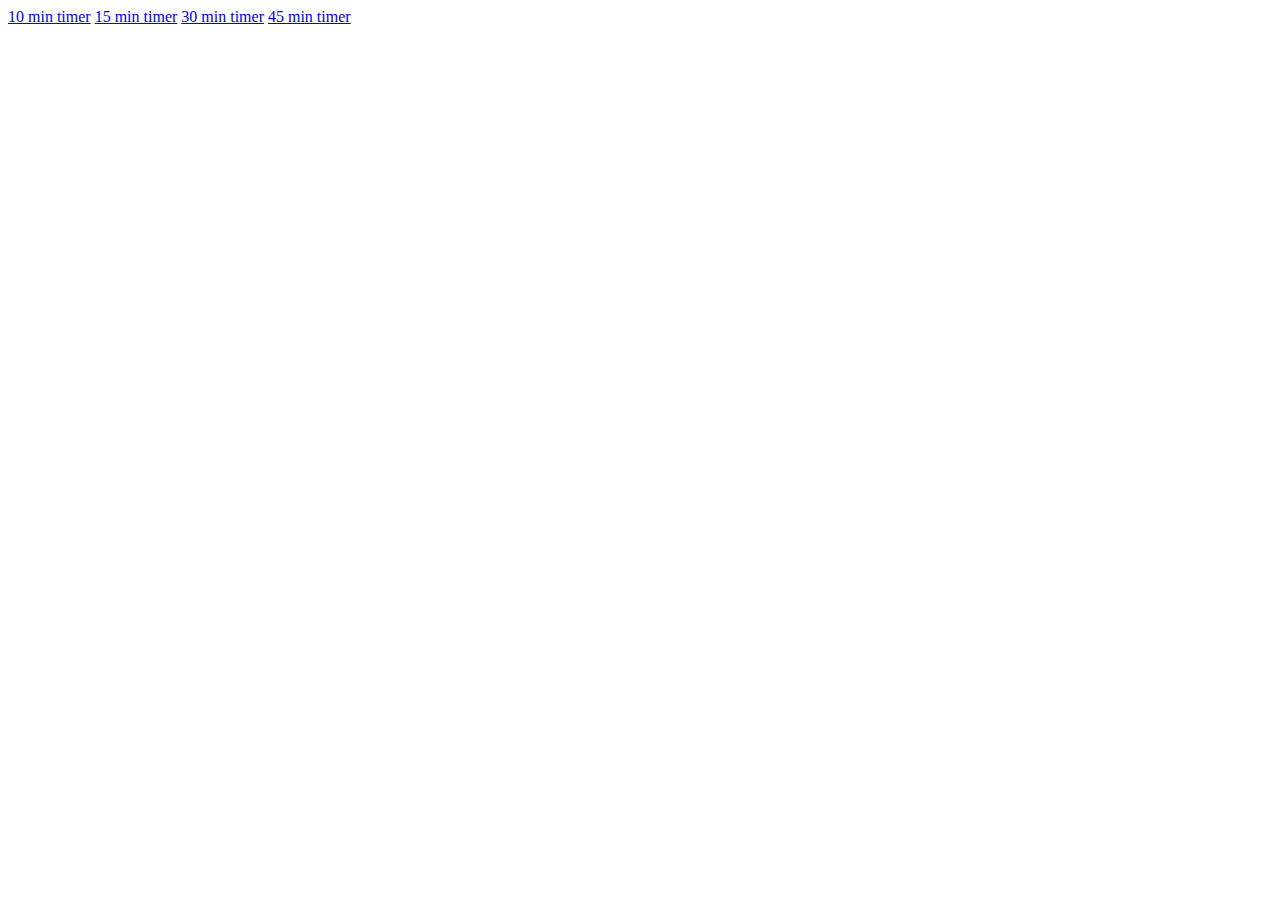
<file: index.html>
<!DOCTYPE html>
<html lang="en">
<head>
  <meta charset="UTF-8">
  <meta name="viewport" content="width=device-width, initial-scale=1.0">
  <title>Document</title>
</head>
<body>
  <a href="./timers/10-min.html">10 min timer</a>
  <a href="./timers/15-min.html">15 min timer</a>
  <a href="./timers/30-min.html">30 min timer</a>
  <a href="./timers/45-min.html">45 min timer</a>
</body>
</html>
</file>
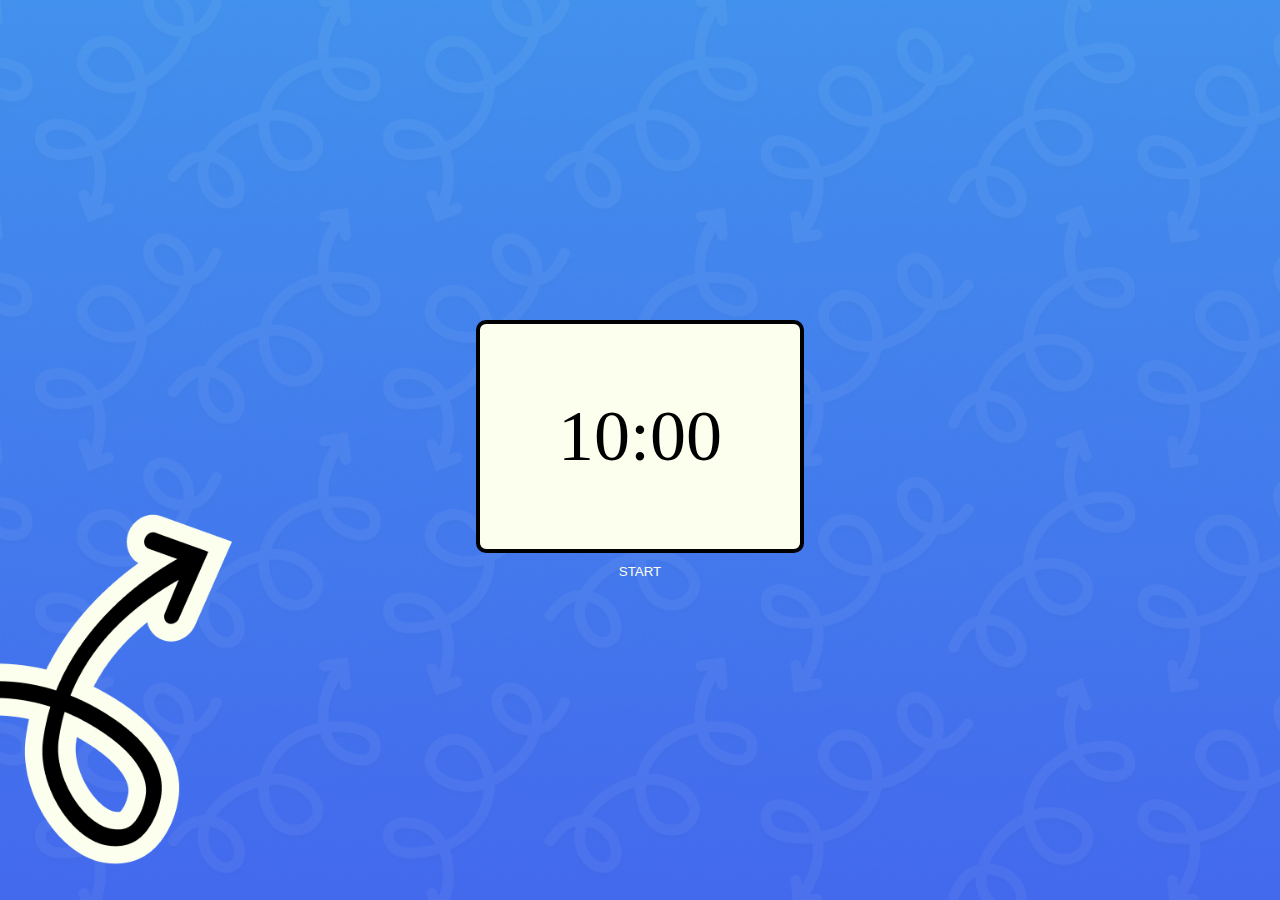
<file: 10-min.html>
<!DOCTYPE html>
<html lang="en">
<head>
    <meta charset="UTF-8">
    <meta name="viewport" content="width=device-width, initial-scale=1.0">
    <title>Countdown Timer</title>
    <link rel="stylesheet" type="text/css" href="./style.css">
</head>
<body>
  <div class="counter-container">
      <div id="time-until-date">10:00</div>
  </div>
  <button id="start-timer">START</button>
    <script src="ten.js"></script>
</body>
</html>
</file>
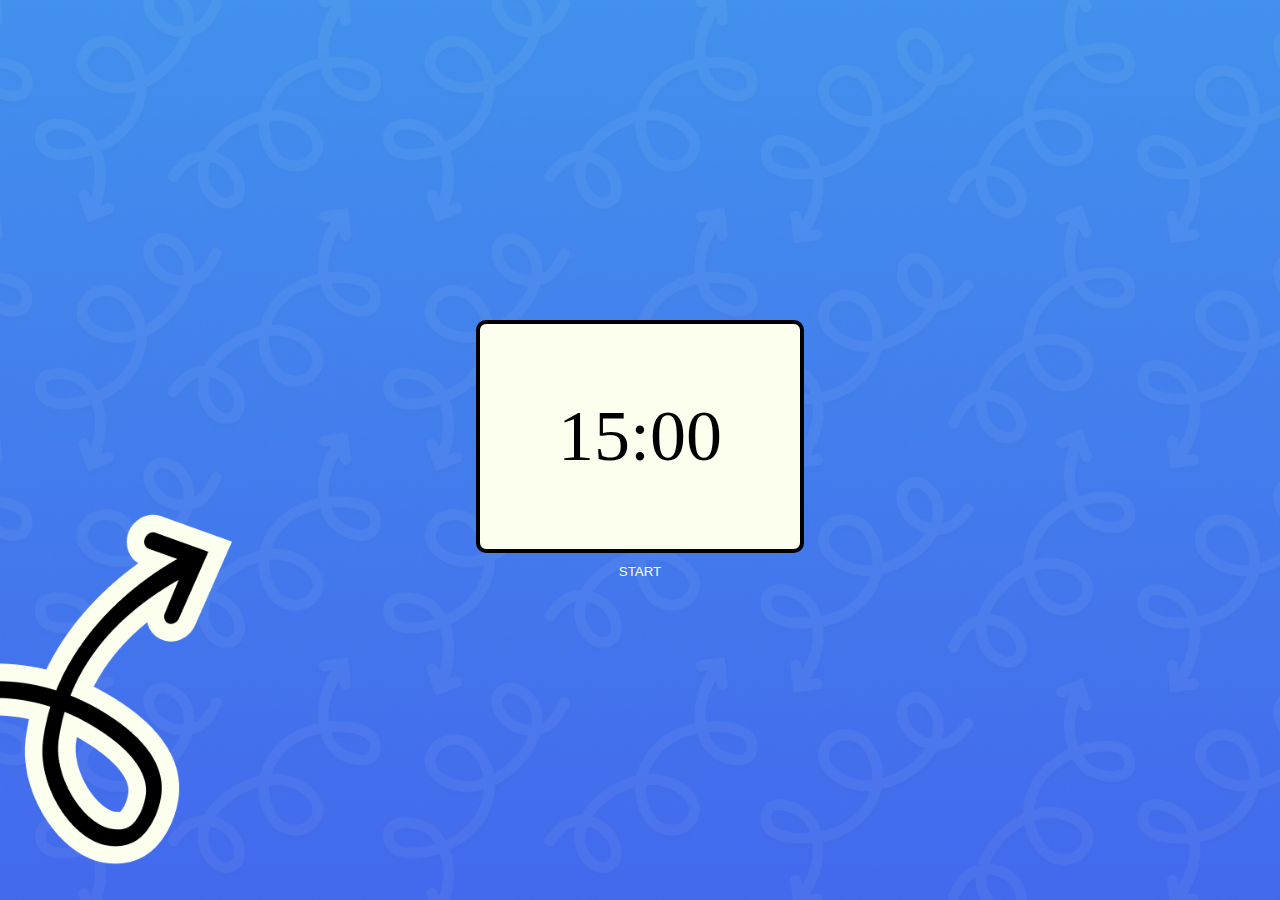
<file: 15-min.html>
<!DOCTYPE html>
<html lang="en">
<head>
    <meta charset="UTF-8">
    <meta name="viewport" content="width=device-width, initial-scale=1.0">
    <title>Countdown Timer</title>
    <link rel="stylesheet" type="text/css" href="./style.css">
</head>
<body>
  <div class="counter-container">
      <div id="time-until-date">15:00</div>
  </div>
  <button id="start-timer">START</button>
    <script src="script.js"></script>
</body>
</html>
</file>
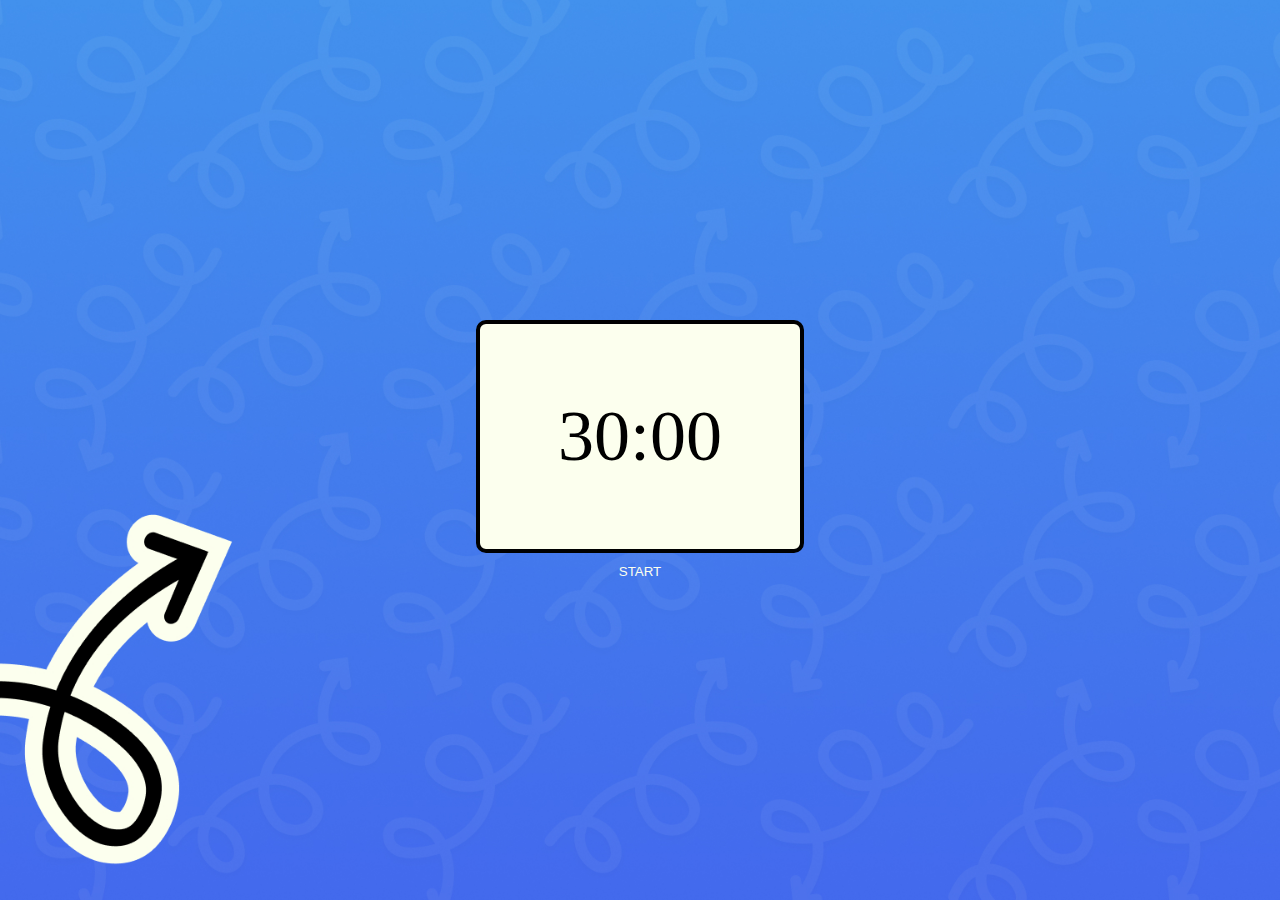
<file: 30-min.html>
<!DOCTYPE html>
<html lang="en">
<head>
    <meta charset="UTF-8">
    <meta name="viewport" content="width=device-width, initial-scale=1.0">
    <title>Countdown Timer</title>
    <link rel="stylesheet" type="text/css" href="./style.css">
</head>
<body>
  <div class="counter-container">
      <div id="time-until-date">30:00</div>
  </div>
  <button id="start-timer">START</button>
    <script src="30.js"></script>
</body>
</html>
</file>
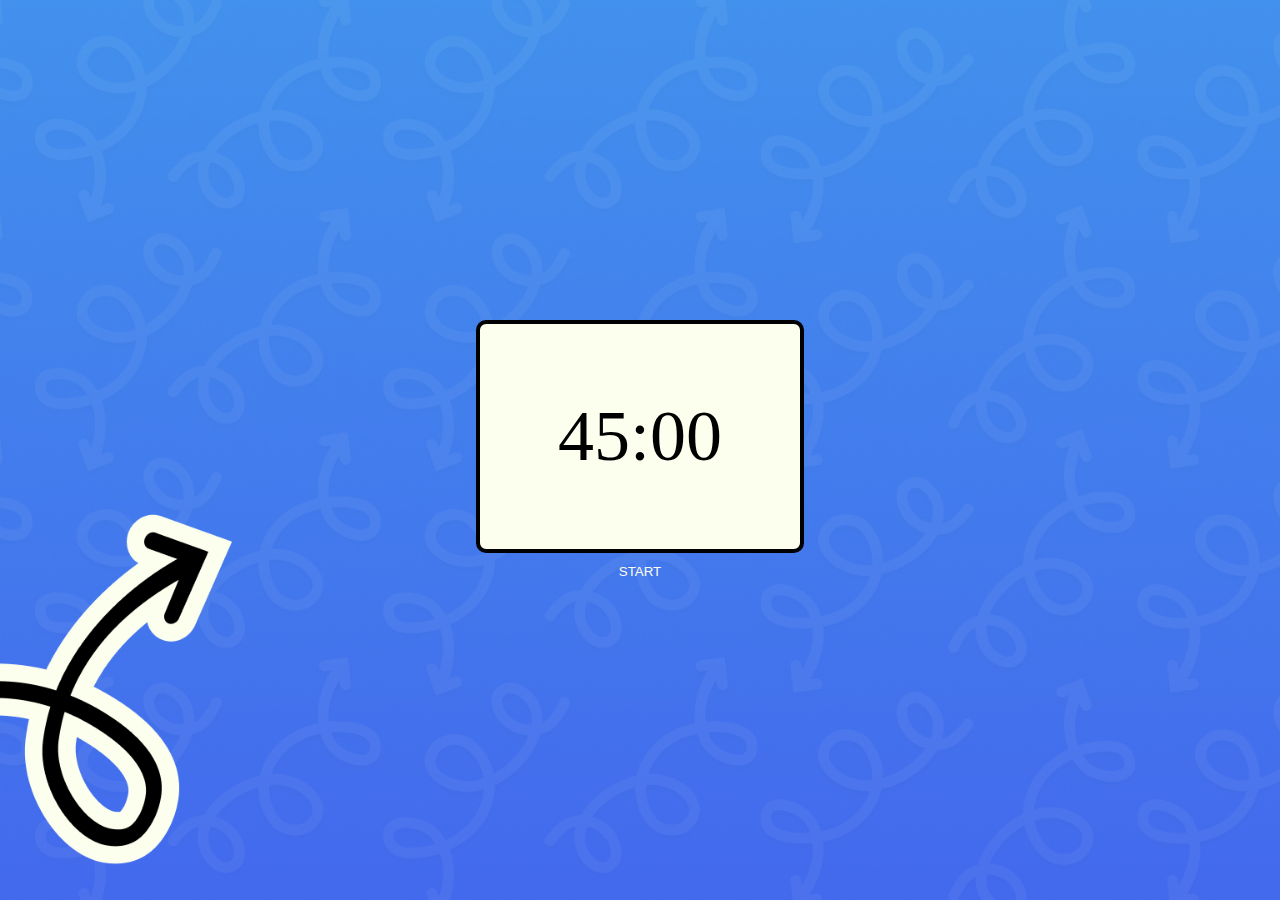
<file: 45-min.html>
<!DOCTYPE html>
<html lang="en">
<head>
    <meta charset="UTF-8">
    <meta name="viewport" content="width=device-width, initial-scale=1.0">
    <title>Countdown Timer</title>
    <link rel="stylesheet" type="text/css" href="./style.css">
</head>
<body>
  <div class="counter-container">
      <div id="time-until-date">45:00</div>
  </div>
  <button id="start-timer">START</button>
    <script src="45.js"></script>
</body>
</html>
</file>
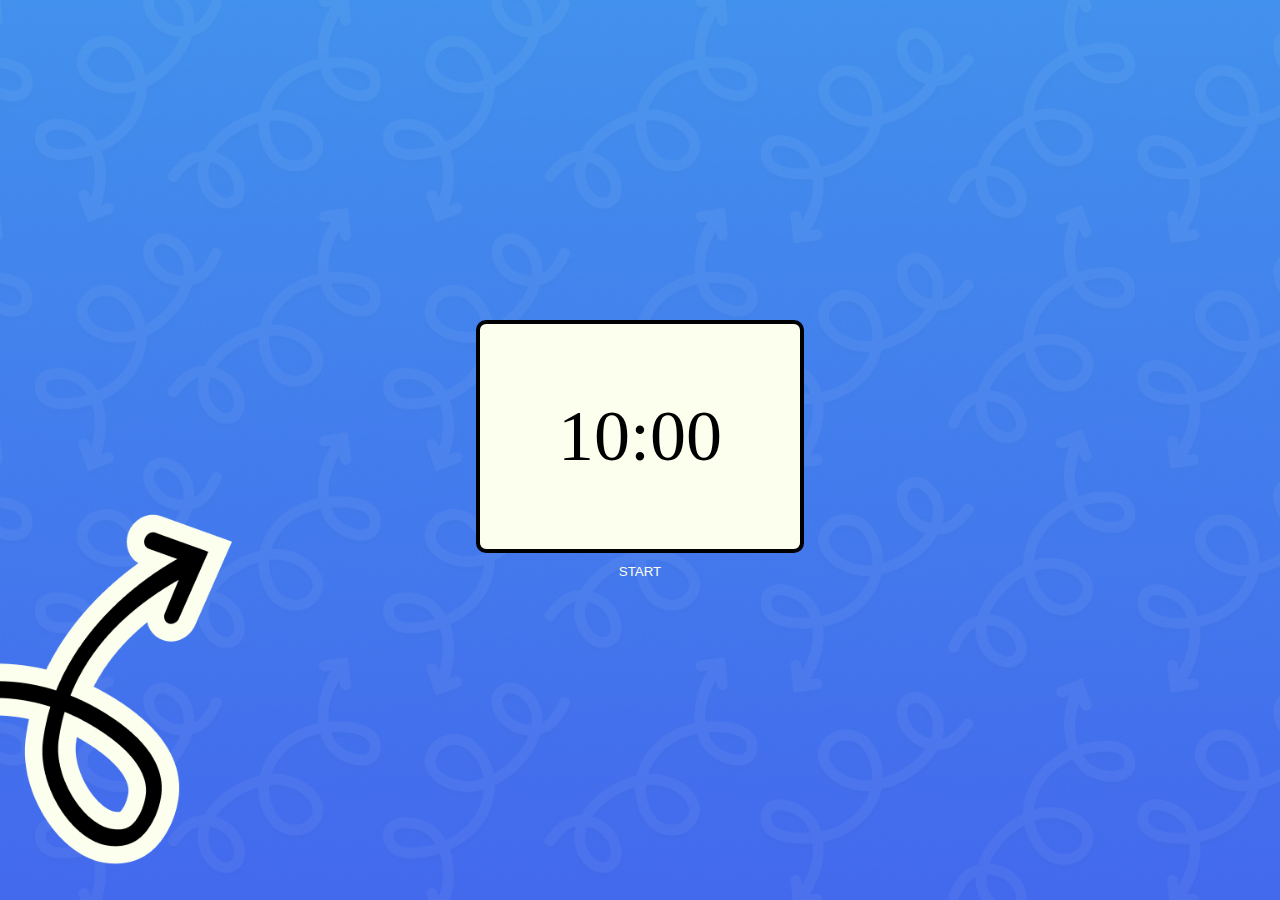
<file: timers/10-min.html>
<!DOCTYPE html>
<html lang="en">
<head>
    <meta charset="UTF-8">
    <meta name="viewport" content="width=device-width, initial-scale=1.0">
    <title>Countdown Timer</title>
    <link rel="stylesheet" type="text/css" href="../style.css">
</head>
<body>
  <div class="counter-container">
      <div id="time-until-date">10:00</div>
  </div>
  <button id="start-timer">START</button>
    <script src="../logics/ten.js"></script>
</body>
</html>
</file>
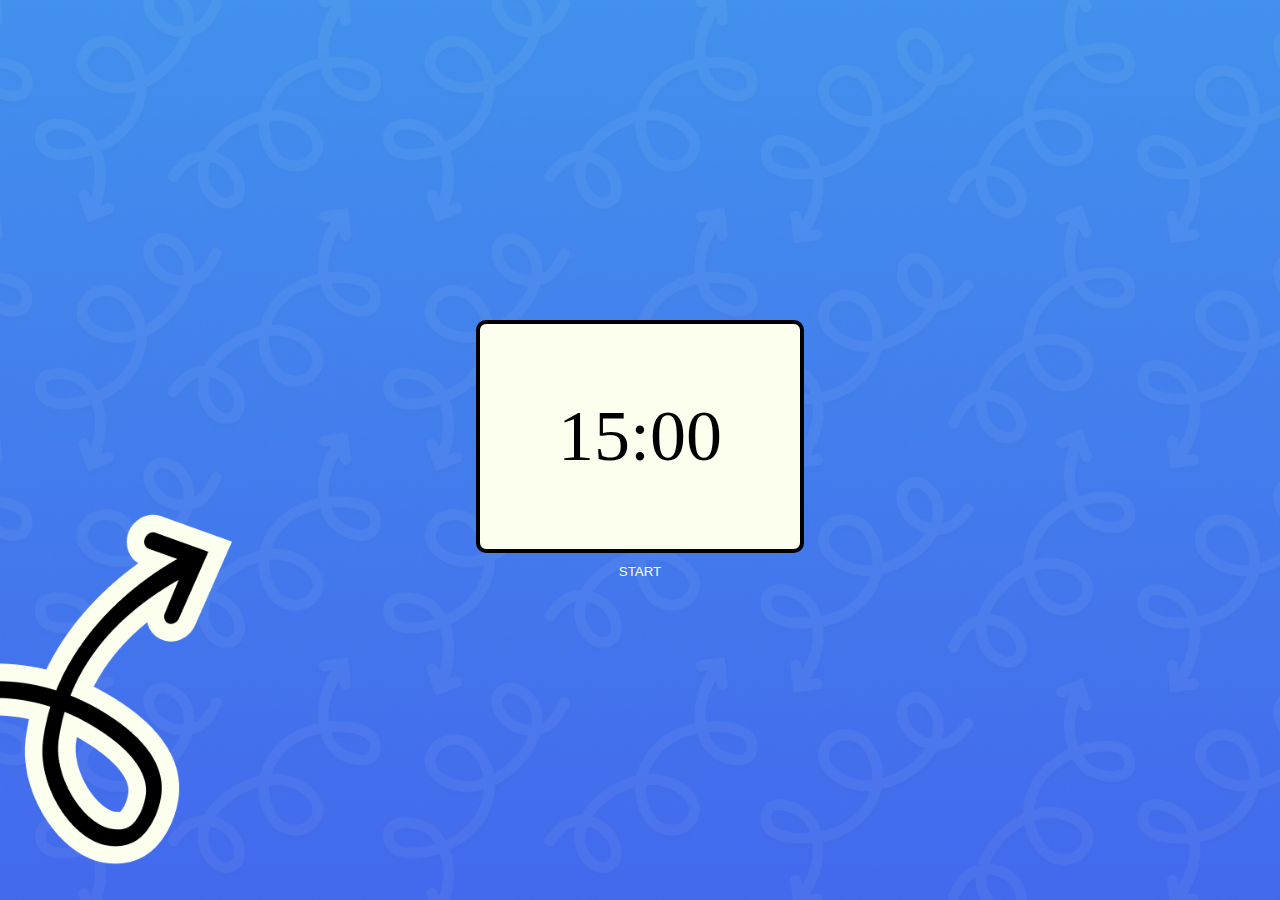
<file: timers/15-min.html>
<!DOCTYPE html>
<html lang="en">
<head>
    <meta charset="UTF-8">
    <meta name="viewport" content="width=device-width, initial-scale=1.0">
    <title>Countdown Timer</title>
    <link rel="stylesheet" type="text/css" href="../style.css">
</head>
<body>
  <div class="counter-container">
      <div id="time-until-date">15:00</div>
  </div>
  <button id="start-timer">START</button>
    <script src="../logics/script.js"></script>
</body>
</html>
</file>
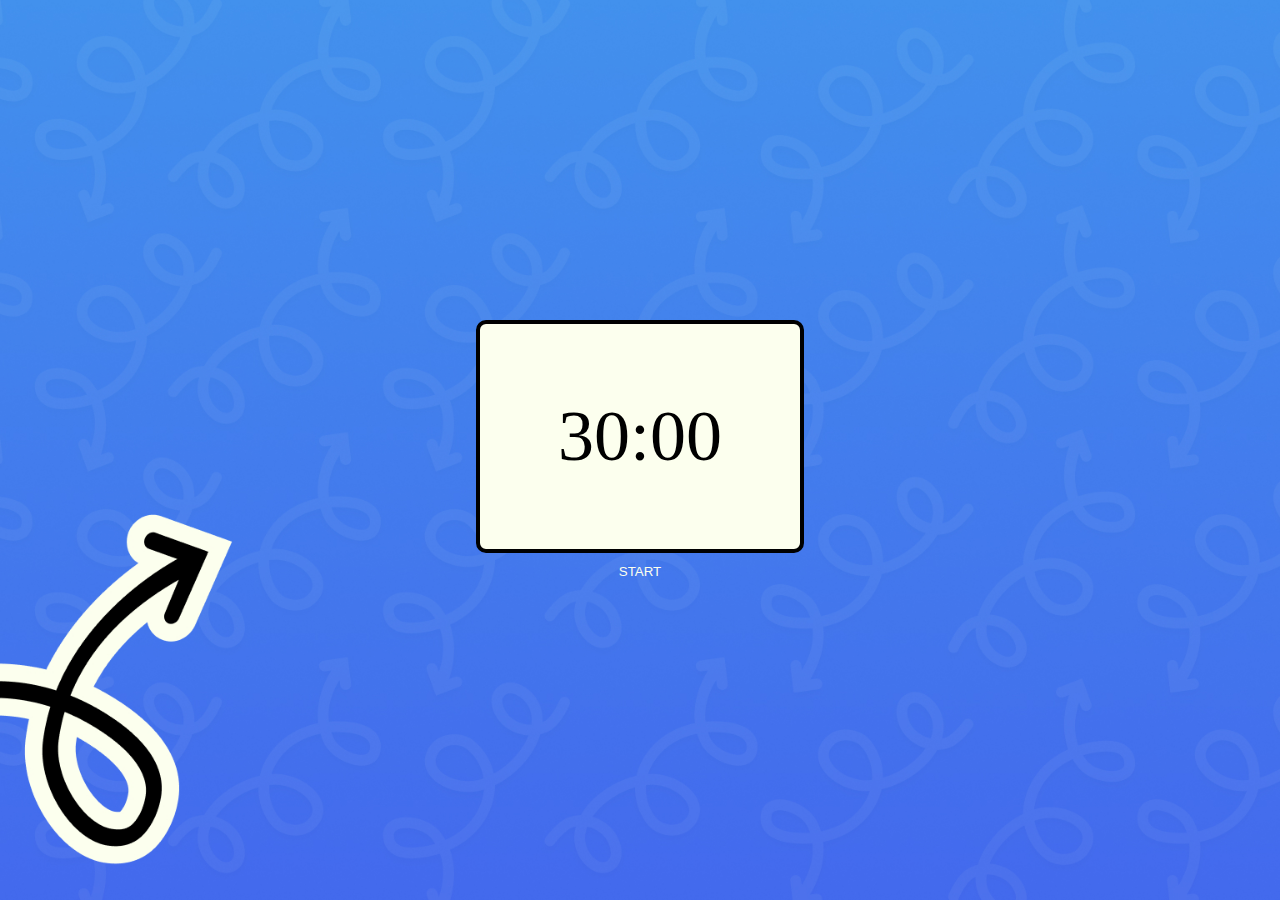
<file: timers/30-min.html>
<!DOCTYPE html>
<html lang="en">
<head>
    <meta charset="UTF-8">
    <meta name="viewport" content="width=device-width, initial-scale=1.0">
    <title>Countdown Timer</title>
    <link rel="stylesheet" type="text/css" href="../style.css">
</head>
<body>
  <div class="counter-container">
      <div id="time-until-date">30:00</div>
  </div>
  <button id="start-timer">START</button>
    <script src="../logics/30.js"></script>
</body>
</html>
</file>
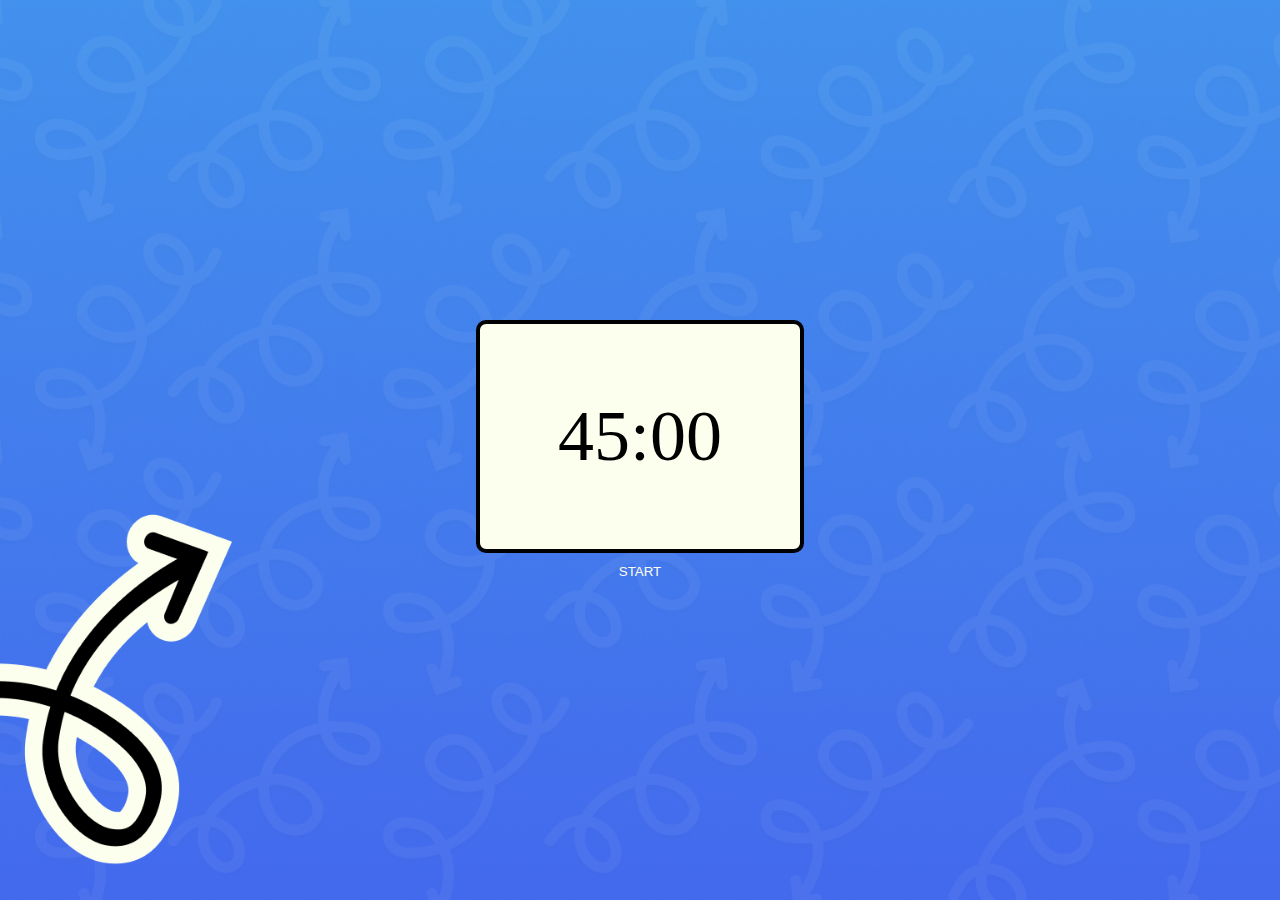
<file: timers/45-min.html>
<!DOCTYPE html>
<html lang="en">
<head>
    <meta charset="UTF-8">
    <meta name="viewport" content="width=device-width, initial-scale=1.0">
    <title>Countdown Timer</title>
    <link rel="stylesheet" type="text/css" href="../style.css">
</head>
<body>
  <div class="counter-container">
      <div id="time-until-date">45:00</div>
  </div>
  <button id="start-timer">START</button>
    <script src="../logics/45.js"></script>
</body>
</html>
</file>
<file: style.css>
#time-until-date{
    font-size: 4.5rem;
}

body{
    display: flex;
    justify-content: center;
    align-items: center;
    height:100vh;
    margin:0;
    background-image:url('./timer-background.jpg');
    background-size:cover;
    background-position:center;
    flex-direction: column;
}

button{
    margin-top:10px;
    background-color: transparent;
    border:0;
    color:#FCFFEE;
    font-weight:100px;
}

button:hover{
    cursor:pointer;
}

.counter-container{
    width:25vw;
    height: 25vh;
    display: flex;
    justify-content: center;
    align-items: center;
    border: 4px solid black;
    border-radius: 10px;
    background-color: #FCFFEE;
}
</file>
